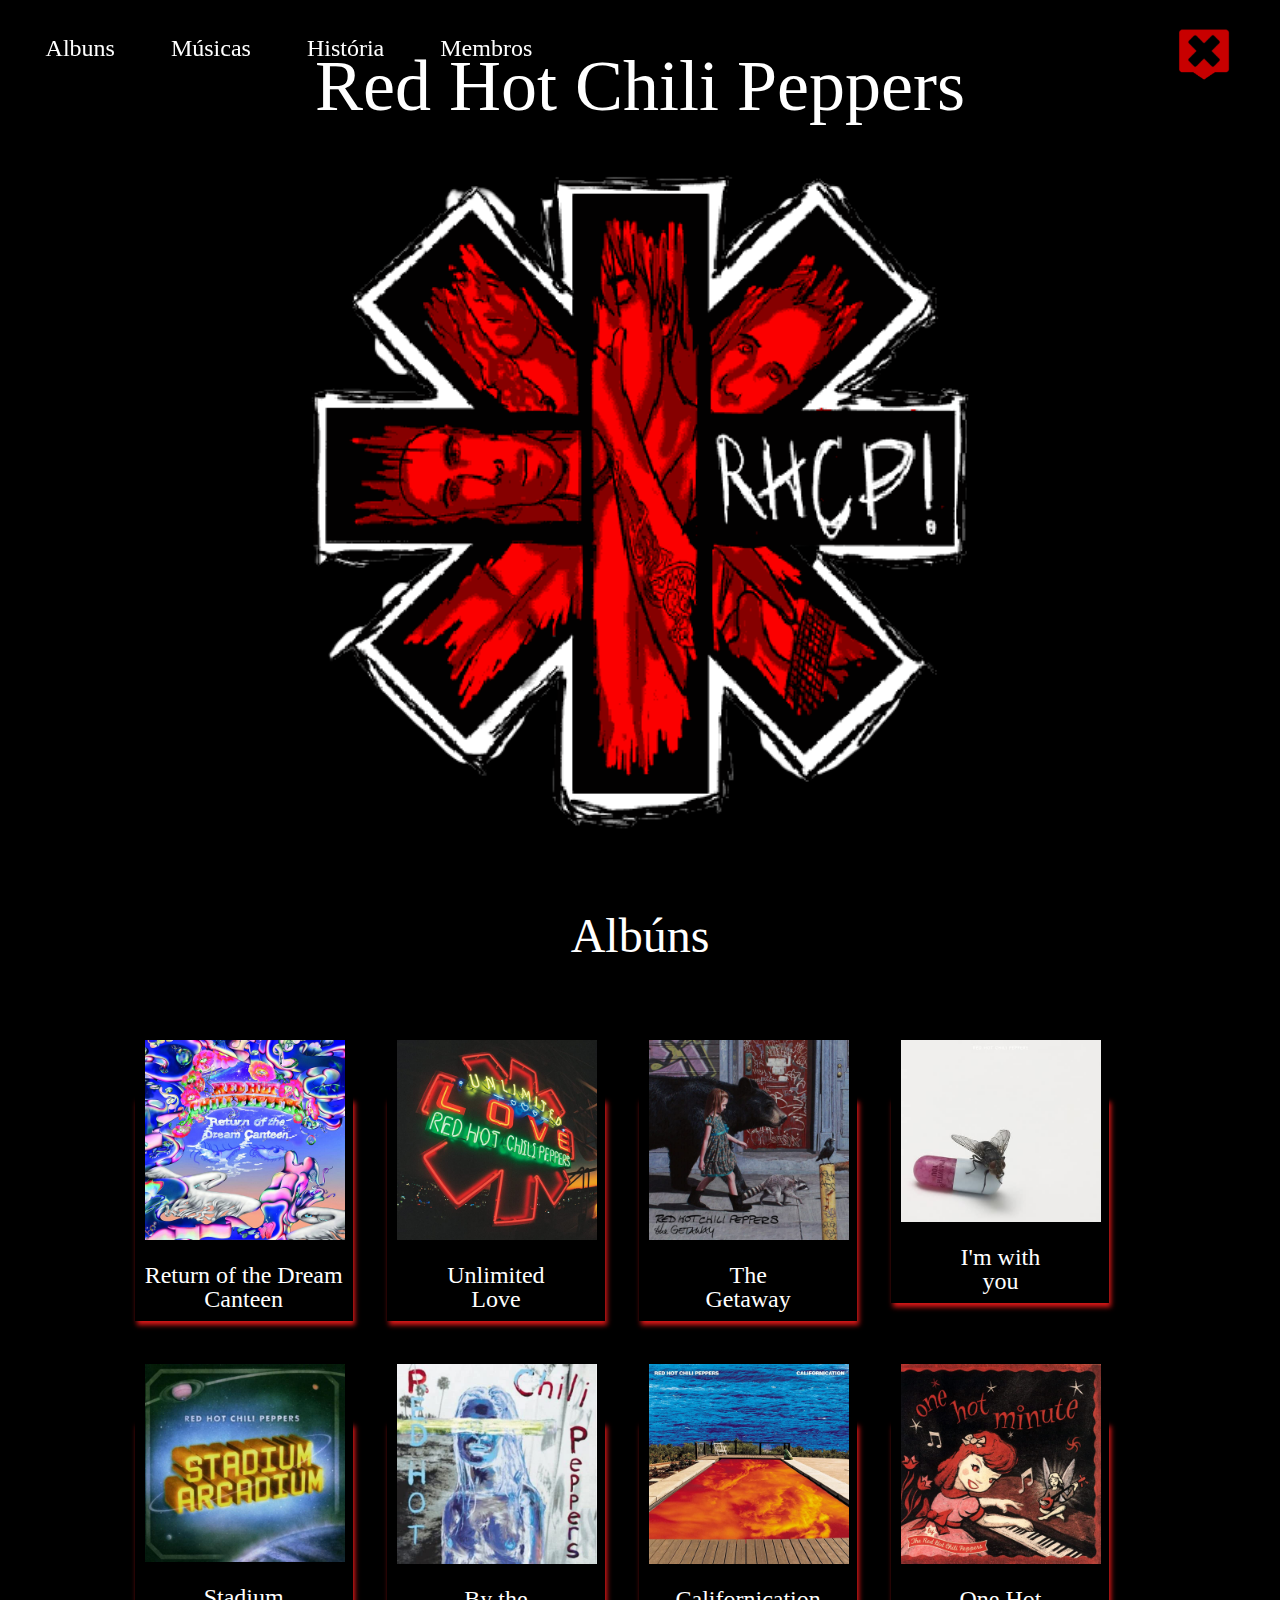
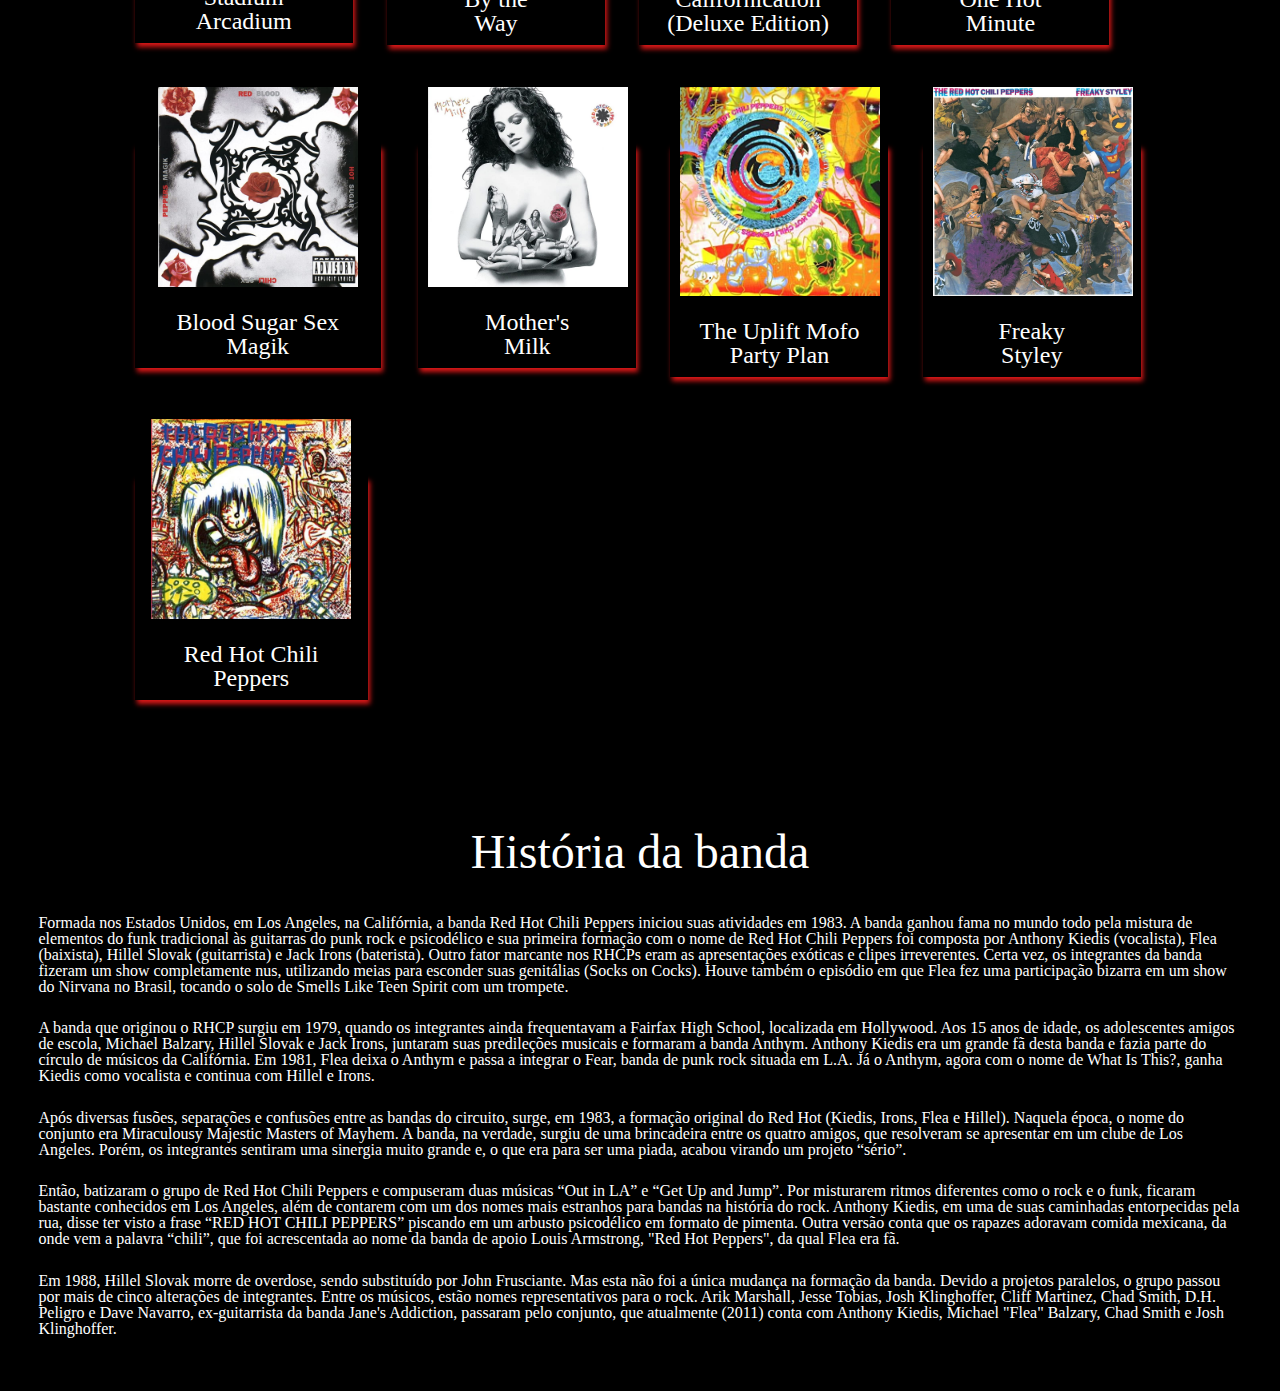
<file: index.html>
<!DOCTYPE html>
<html lang="pt-br">
<head>
    <meta charset="UTF-8">
    <meta http-equiv="X-UA-Compatible" content="IE=edge">
    <meta name="viewport" content="width=device-width, initial-scale=1.0">
    <title>Red Hot Chili Peppers-guide</title>
    <link rel="stylesheet" href="css/reset.css">
    <link rel="stylesheet" href="css/style.css">
    <link rel="stylesheet" href="music.html">
    <link rel="shortcut icon" href="img/RHCP.ico" type="image/x-icon">
</head>
<body>
    <header>
        <nav class="logo">
            <a href="#Albuns" class="button">Albuns</a>
            <a href="music.html" class="button">Músicas</a>
            <a href="#his" class="button">História</a>
            <a href="members.html" class="button">Membros</a>
            <a href=""></a>
        </nav>
        <div class="bug">
            <a href="bugs.html"><img width="100px" src="img/botao_erro.png" alt=""></a>
        </div>
        <h1 class="titulo">Red Hot Chili Peppers</h1>
        <img class="banner1" src="img/banner.png" alt="Ilustração do simbolo do Red Hot Chili Peppers com um desenho dos membros da banda">
    </header>
    <div class="container">
        <section id="Albuns">
            <h1>Albúns</h1>
            <div class="linha">
                <div class="col-2">
                    <div class="img-card">
                        <img width="200px" src="img/ReturnOfTheDreamCanteen.png" alt="Imagem representativa do albun Return of the dream canteen, da banda de rock red hot chili peppers">
                    </div>
                    <div class="card">
                        <h2>Return of the Dream</h2>
                        <h2>Canteen</h2>
                    </div>
                </div>
                <div class="col-2">
                    <div class="img-card">
                        <img width="200px" src="img/UnlimitedLove.png" alt="">
                    </div>
                    <div class="card">
                        <h2>Unlimited</h2>
                        <h2>Love</h2>
                    </div>
                </div>
                <div class="col-2">
                    <div class="img-card">
                        <img width="200px" src="img/TheGetaway.png" alt="">
                    </div>
                    <div class="card">
                        <h2>The</h2>
                        <h2>Getaway</h2>
                    </div>
                </div>
                <div class="col-2">
                    <div class="img-card">
                        <img width="200px" src="img/I'mWithYou.png" alt="">
                    </div>
                    <div class="card">
                        <h2>I'm with</h2>
                        <h2>you</h2>
                    </div>
                </div>
                <div class="col-2">
                    <div class="img-card">
                        <img width="200px" src="img/StadiumArcadium.png" alt="">
                    </div>
                    <div class="card">
                        <h2>Stadium</h2>
                        <h2>Arcadium</h2>
                    </div>
                </div>
                <div class="col-2">
                    <div class="img-card">
                        <img width="200px" src="img/ByTheWay.png" alt="">
                    </div>
                    <div class="card">
                        <h2>By the</h2>
                        <h2>Way</h2>
                    </div>
                </div>
                <div class="col-2">
                    <div class="img-card">
                        <img width="200px" src="img/Californication.png" alt="">
                    </div>
                    <div class="card">
                        <h2>Californication</h2>
                        <h2>(Deluxe Edition)</h2>
                    </div>
                </div>
                <div class="col-2">
                    <div class="img-card">
                        <img width="200px" src="img/OneHotMinute.png" alt="">
                    </div>
                    <div class="card">
                        <h2>One Hot</h2>
                        <h2>Minute</h2>
                    </div>
                </div>
                <div class="col-2">
                    <div class="img-card up">
                        <img width="200px" src="img/BloodSugarSexMagik.png" alt="">
                    </div>
                    <div class="card">
                        <h2>Blood Sugar Sex Magik</h2>
                    </div>
                </div>
                <div class="col-2">
                    <div class="img-card">
                        <img width="200px" src="img/Mother'sMilk.png" alt="">
                    </div>
                    <div class="card">
                        <h2>Mother's</h2>
                        <h2>Milk</h2>
                    </div>
                </div>
                <div class="col-2">      
                    <div class="img-card">
                        <img width="200px" src="img/TheUpliftMofoPartyPlan.png" alt="">
                    </div>
                    <div class="card">
                        <h2>The Uplift Mofo</h2>
                        <h2>Party Plan</h2>
                    </div>
                </div>
                <div class="col-2">
                    <div class="img-card">
                        <img width="200px" src="img/FreakyStyley.png" alt="">
                    </div>
                    <div class="card">
                        <h2>Freaky</h2>
                        <h2>Styley</h2>
                    </div>
                </div>
                <div class="col-2">
                    <div class="img-card up">
                        <img width="200px" src="img/RedHotChiliPeppers.png" alt="">
                    </div>
                    <div class="card">
                        <h2>Red Hot Chili Peppers</h2>
                    </div>
                </div>
            </div>
        </section>
        <section id="his">
            <h1>História da banda</h1>
            <p>Formada nos Estados Unidos, em Los Angeles, na Califórnia, a banda Red Hot Chili Peppers iniciou suas atividades em 1983. A banda ganhou fama no mundo todo pela mistura de elementos do funk tradicional às guitarras do punk rock e psicodélico e sua primeira formação com o nome de Red Hot Chili Peppers foi composta por Anthony Kiedis (vocalista), Flea (baixista), Hillel Slovak (guitarrista) e Jack Irons (baterista). Outro fator marcante nos RHCPs  eram as apresentações exóticas e clipes irreverentes. Certa vez, os integrantes da banda fizeram um show completamente nus, utilizando meias para esconder suas genitálias (Socks on Cocks). Houve também o episódio em que Flea fez uma participação bizarra em um show do Nirvana no Brasil, tocando o solo de Smells Like Teen Spirit com um trompete.</p>
            <p>A banda que originou o RHCP surgiu em 1979, quando os integrantes ainda frequentavam a Fairfax High School, localizada em Hollywood. Aos 15 anos de idade, os adolescentes amigos de escola, Michael Balzary, Hillel Slovak e Jack Irons, juntaram suas predileções musicais e formaram a banda Anthym. Anthony Kiedis era um grande fã desta banda e fazia parte do círculo de músicos da Califórnia. Em 1981, Flea deixa o Anthym e passa a integrar o Fear, banda de punk rock situada em L.A. Já o Anthym, agora com o nome de What Is This?, ganha Kiedis como vocalista e continua com Hillel e Irons.</p>
            <p>Após diversas fusões, separações e confusões entre as bandas do circuito, surge, em 1983, a formação original do Red Hot (Kiedis, Irons, Flea e Hillel). Naquela época, o nome do conjunto era Miraculousy Majestic Masters of Mayhem. A banda, na verdade, surgiu de uma brincadeira entre os quatro amigos, que resolveram se apresentar em um clube de Los Angeles. Porém, os integrantes sentiram uma sinergia muito grande e, o que era para ser uma piada, acabou virando um projeto “sério”.</p>
            <p>Então, batizaram o grupo de Red Hot Chili Peppers e compuseram duas músicas “Out in LA” e “Get Up and Jump”. Por misturarem ritmos diferentes como o rock e o funk, ficaram bastante conhecidos em Los Angeles, além de contarem com um dos nomes mais estranhos para bandas na história do rock. Anthony Kiedis, em uma de suas caminhadas entorpecidas pela rua, disse ter visto a frase “RED HOT CHILI PEPPERS” piscando em um arbusto psicodélico em formato de pimenta. Outra versão conta que os rapazes adoravam comida mexicana, da onde vem a palavra “chili”, que foi acrescentada ao nome da banda de apoio Louis Armstrong, "Red Hot Peppers", da qual Flea era fã.</p>
            <p>Em 1988, Hillel Slovak morre de overdose, sendo substituído por John Frusciante. Mas esta não foi a única mudança na formação da banda. Devido a projetos paralelos, o grupo passou por mais de cinco alterações de integrantes. Entre os músicos, estão nomes representativos para o rock. Arik Marshall, Jesse Tobias, Josh Klinghoffer, Cliff Martinez, Chad Smith, D.H. Peligro e Dave Navarro, ex-guitarrista da banda Jane's Addiction, passaram pelo conjunto, que atualmente (2011) conta com Anthony Kiedis, Michael "Flea" Balzary, Chad Smith e Josh Klinghoffer.</p>
        </section>
        
    </div>
    <footer>
        <p>
            By Daniel Benatti
        </p>
    </footer>
</body>
</html>
</file>
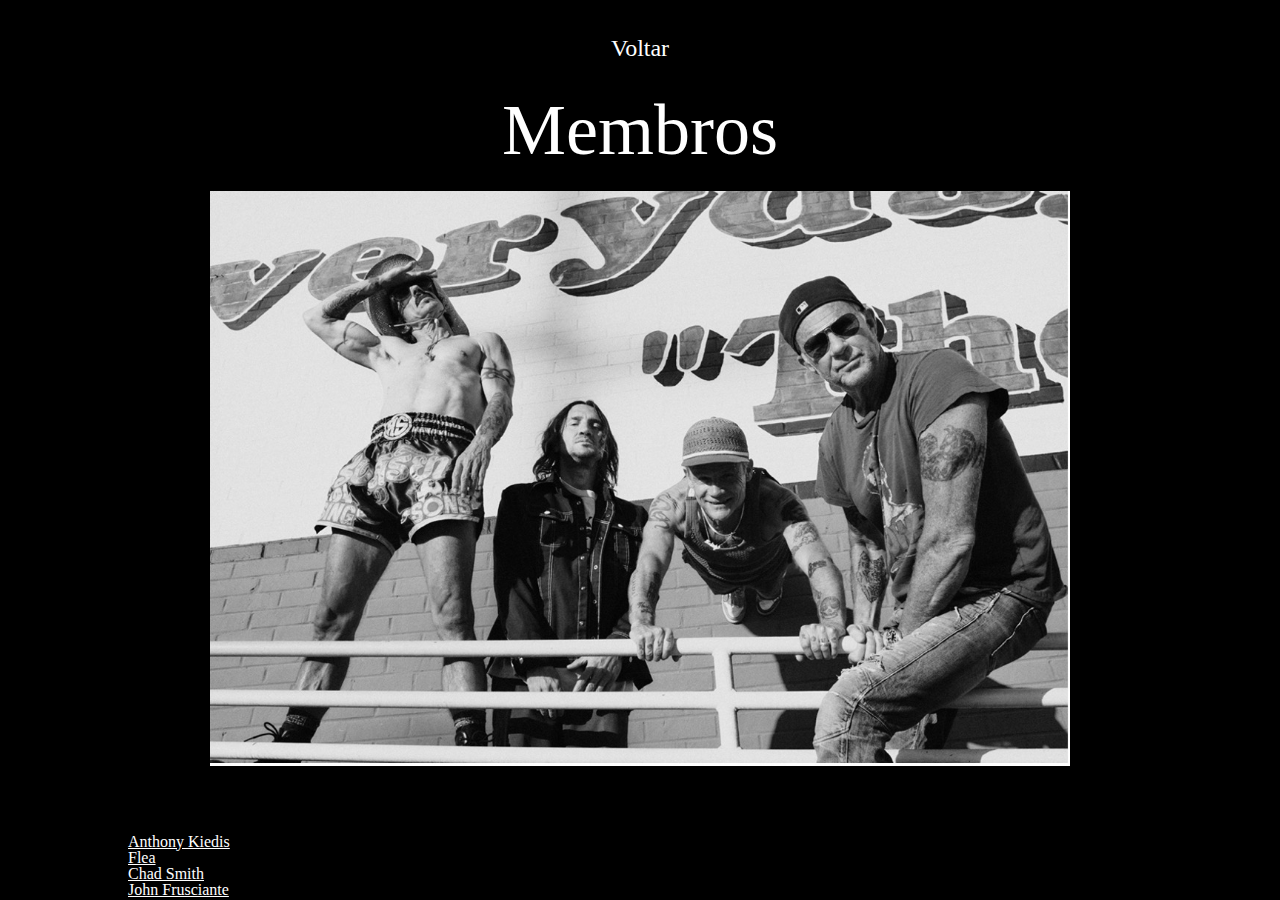
<file: members.html>
<!DOCTYPE html>
<html lang="pt-br">
<head>
    <meta charset="UTF-8">
    <meta http-equiv="X-UA-Compatible" content="IE=edge">
    <meta name="viewport" content="width=device-width, initial-scale=1.0">
    <title>Membros</title>
    <link rel="stylesheet" href="css/reset.css">
    <link rel="stylesheet" href="css/style.css">
    <link rel="stylesheet" href="music.html">
    <link rel="shortcut icon" href="img/RHCP.ico" type="image/x-icon">
</head>
<body>
    <header>
        <nav>
            <a href="index.html" class="button">Voltar</a>
        </nav>
        <h1 id="Members">Membros</h1>
        <img class="banner3" src="img/MembersBanner" alt="">
    </header>
    <div class="container">
        <section>
            <ul class="Lista members">
                <li><a href="https://pt.wikipedia.org/wiki/Anthony_Kiedis">Anthony Kiedis</a></li>
                <li><a href="https://pt.wikipedia.org/wiki/Flea">Flea</a></li>
                <li><a href="https://pt.wikipedia.org/wiki/Chad_Smith">Chad Smith</a></li>
                <li><a href="https://pt.wikipedia.org/wiki/John_Frusciante">John Frusciante</a></li>
            </ul>
        </section>
    </div>
</body>
</html>
</file>
<file: css/style.css>
.banner1{
    width: 65%;
}
.banner2{
    width: 100%;
    margin: auto;
}
.banner3{
    width: 70%;
    margin: auto;
}
h1{
    font-size: 300%;
    text-align: center;
    font-family: 'Times New Roman', Times, serif;
    color: white;
    padding: 2%;
}
h2{
    font-size: x-large;
    text-align: center;
    font-family: 'Times New Roman', Times, serif;
    color: white;
}
body{
    background-color: black;
}
header{
    font-size: x-large;
    text-align: center;
    font-family: 'Times New Roman', Times, serif;
    color: white;
    padding: 2%;
}
.container{
    color: white;
}
p{
    padding-top: 1%;
    padding-bottom: 1%;
    padding-left: 3%;
    padding-right: 3%;
}
.Lista{
    padding-top: 3%;
    padding-left: 10%;
}
.lista.members{
    
}


a:link{
    color: white;
}
link:visited{
    color: white;
}
link:hover{
    color: red;
}
link:active{
    color: black;
}

.linha{
    display: flex;
    flex-flow: row wrap;
    text-align: center;
    padding: 8%;
    padding-top: 1%;
}
.col-2{
    width: 16,66%;
    text-align: center;
    padding-left: 3%;
    padding-top: 3%;

    border-style: double;
    border-width: 10%;
}
@media (max-width: 600px) {
    .linha {
      flex-direction: column;
    }
    .col-2 {
        width: 100%;
    }
}
.card{
    border-style: double;
    border-width: 10px;
    border-color: black;
    width: 90%;
}
.img-card{
    border-style: double;
    border-width: 10px;
    border-color: black;
    width: 90%;
}

.tabela{
    font-family: Arial, Helvetica, sans-serif;
    border-collapse: collapse;
    width: 40%;
    margin: auto;
}
td, th{
    border-top: 1px solid aliceblue;
    padding: 3%;
    color: aliceblue;
}
td{
    font-weight:bold;
}
audio{
    height: 30px;
}
.img-card{
    box-shadow: 2px 72px 5px #dd1818;
}
@media (max-width: 600px){
    .img-card.up{
        box-shadow: 2px 50px 5px #dd1818;
    }
}
.card{
    background-color: black;
}
.button {
    display: inline-block;
    padding: 10px 20px;
    text-decoration: none;
    border-radius: 4px;
    margin-right: 10px;
    color: white;
}
@media (max-width: 600px){
    .button{
        display: flow-root;
        width: 30%;
        margin: auto;
    }
}

.button:hover {
    background-image: linear-gradient(to bottom, black, #dd1818);
}
  
.button:last-child {
    margin-right: 0;
}

.logo{
    position: fixed;
}

.bug{
    position: fixed;
    right: 2%;
}
</file>
